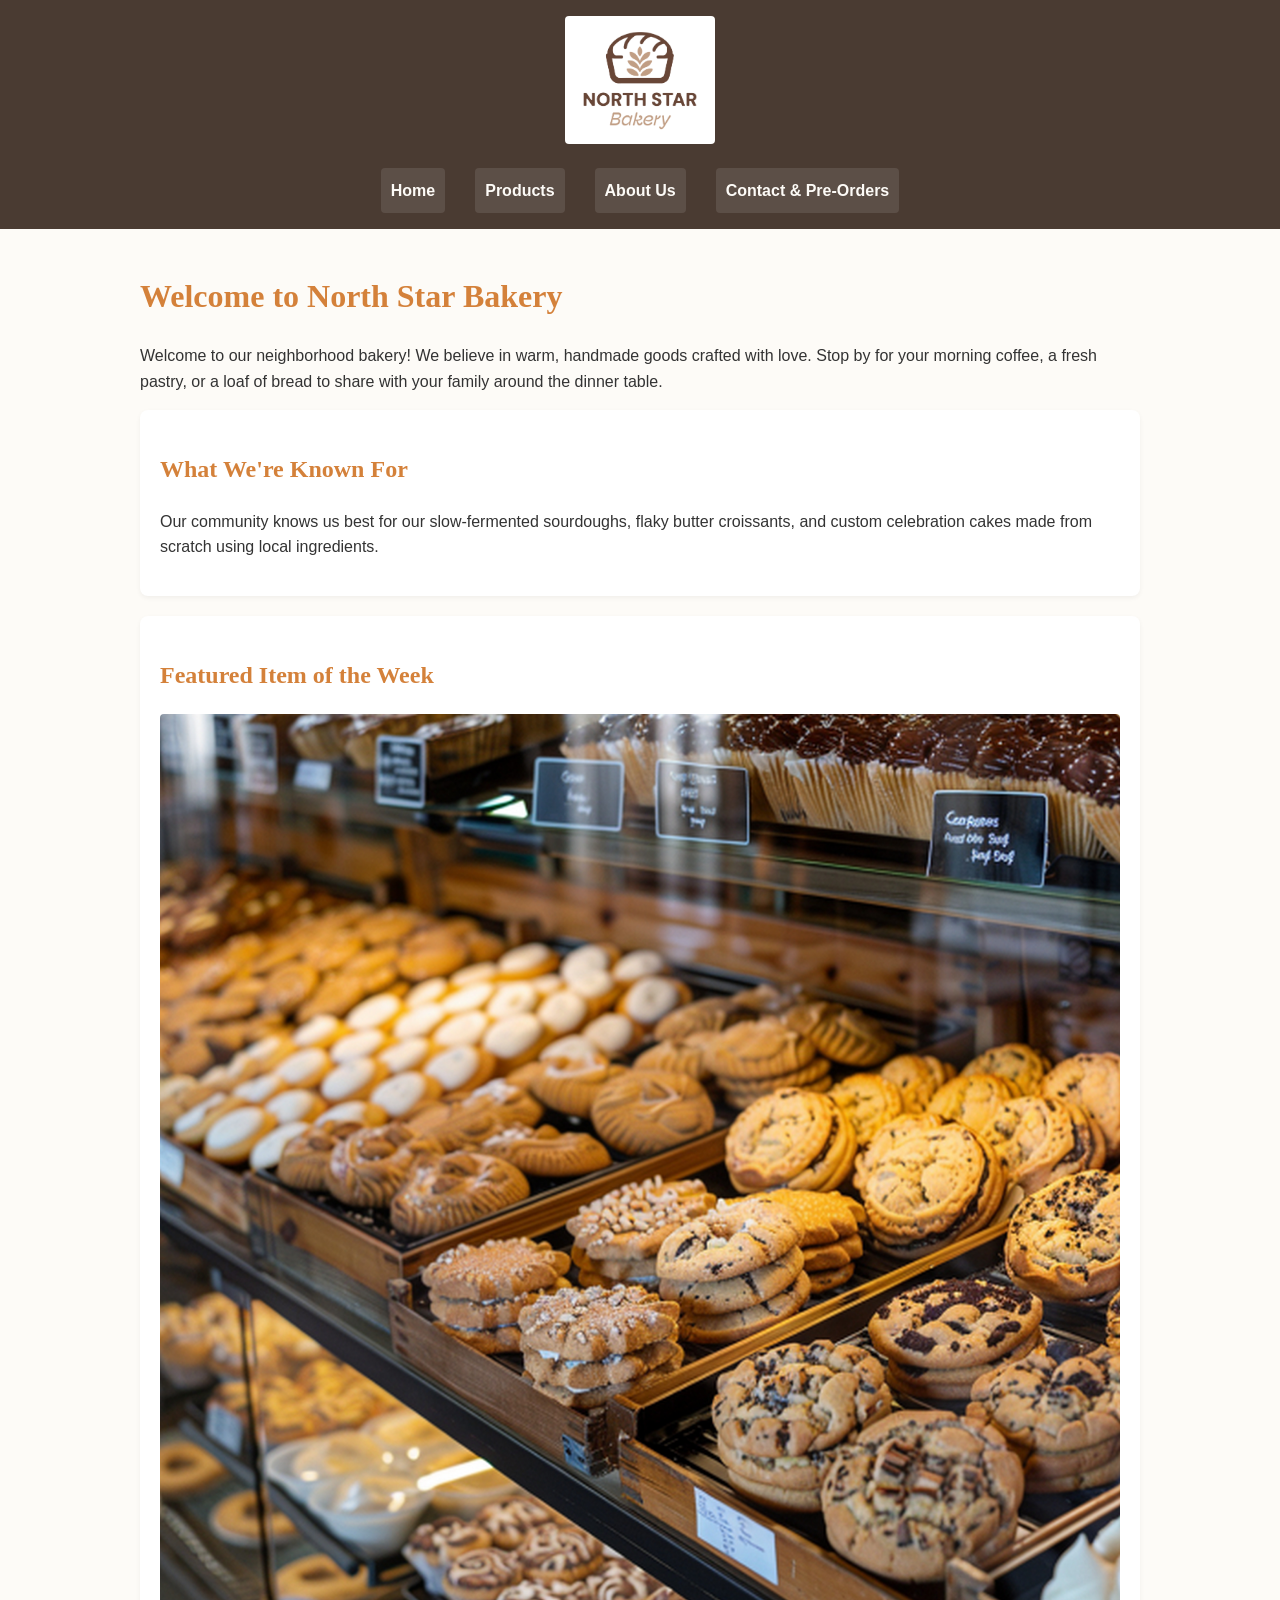
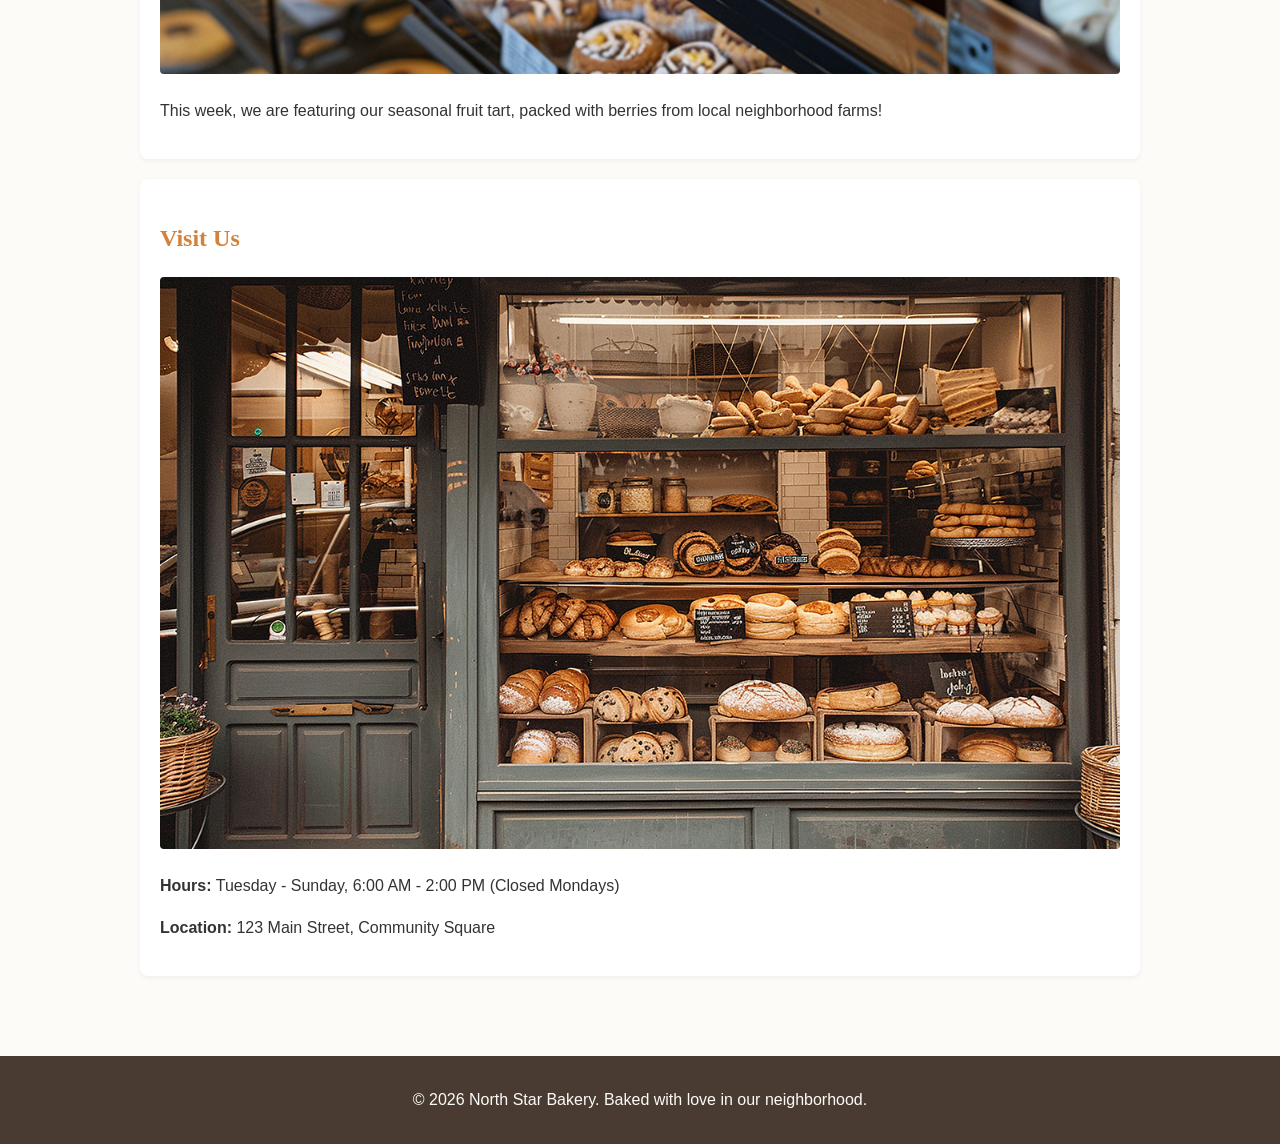
<file: index.html>
<!DOCTYPE html>
<html lang="en">
<head>
    <meta charset="UTF-8">
    <meta name="viewport" content="width=device-width, initial-scale=1.0">
    <title>Home - North Star Bakery</title>
    <link rel="stylesheet" href="style.css">
    <script src="script.js"></script>
</head>
<body>
<header>
    <img src="bakery-logo_c.png" alt="North Star Bakery Logo">
    <nav>
        <ul>
            <li><a href="index.html">Home</a></li>
            <li><a href="products.html">Products</a></li>
            <li><a href="about.html">About Us</a></li>
            <li><a href="contact.html">Contact & Pre-Orders</a></li>
        </ul>
    </nav>
</header>

<main>
    <h1>Welcome to North Star Bakery</h1>
    <p>Welcome to our neighborhood bakery! We believe in warm, handmade goods crafted with love. Stop by for your morning coffee, a fresh pastry, or a loaf of bread to share with your family around the dinner table.</p>

    <section>
        <h2>What We're Known For</h2>
        <p>Our community knows us best for our slow-fermented sourdoughs, flaky butter croissants, and custom celebration cakes made from scratch using local ingredients.</p>
    </section>

    <section>
        <h2>Featured Item of the Week</h2>
        <picture>
            <source media="(min-width: 800px)" src="bakery-feature-large_c.png">
            <img src="bakery-feature-small_c.png" alt="A freshly baked seasonal fruit tart cooling on a wire rack">
        </picture>
        <p>This week, we are featuring our seasonal fruit tart, packed with berries from local neighborhood farms!</p>
    </section>

    <section>
        <h2>Visit Us</h2>
        <img src="bakery-storefront_c.png" alt="The brick storefront of North Star Bakery with a glowing open sign">
        <p><strong>Hours:</strong> Tuesday - Sunday, 6:00 AM - 2:00 PM (Closed Mondays)</p>
        <p><strong>Location:</strong> 123 Main Street, Community Square</p>
    </section>
</main>

<footer>
    <p>&copy; 2026 North Star Bakery. Baked with love in our neighborhood.</p>
</footer>
</body>
</html>
</file>
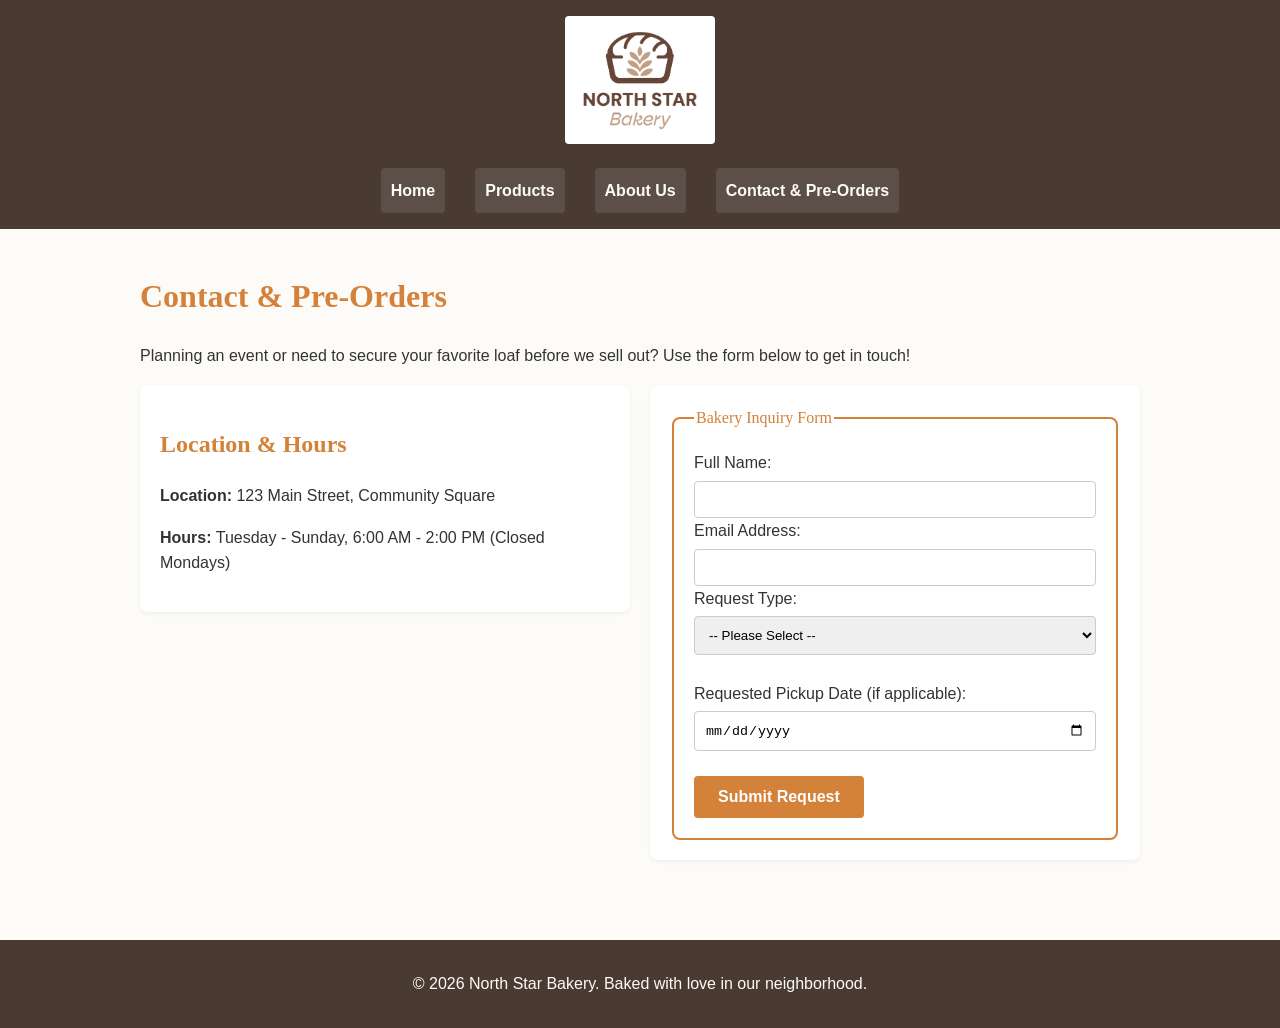
<file: contact.html>
<!DOCTYPE html>
<html lang="en">
<head>
    <meta charset="UTF-8">
    <meta name="viewport" content="width=device-width, initial-scale=1.0">
    <title>Contact & Pre-Orders - North Star Bakery</title>
    <link rel="stylesheet" href="style.css">
</head>
<body>
<header>
    <img src="bakery-logo_c.png" alt="North Star Bakery Logo">
    <nav>
        <ul>
            <li><a href="index.html">Home</a></li>
            <li><a href="products.html">Products</a></li>
            <li><a href="about.html">About Us</a></li>
            <li><a href="contact.html">Contact & Pre-Orders</a></li>
        </ul>
    </nav>
</header>

<main>
    <h1>Contact & Pre-Orders</h1>
    <p>Planning an event or need to secure your favorite loaf before we sell out? Use the form below to get in touch!</p>

    <div class="flex-container">
        <section class="flex-item">
            <h2>Location & Hours</h2>
            <p><strong>Location:</strong> 123 Main Street, Community Square</p>
            <p><strong>Hours:</strong> Tuesday - Sunday, 6:00 AM - 2:00 PM (Closed Mondays)</p>
        </section>

        <section class="flex-item">
            <form id="bakeryForm" action="#" method="POST">
                <fieldset>
                    <legend>Bakery Inquiry Form</legend>

                    <label for="fullName">Full Name:</label><br>
                    <input type="text" id="fullName" name="fullName"><br>
                    <div id="nameError" class="error-msg"></div>

                    <label for="emailAddr">Email Address:</label><br>
                    <input type="email" id="emailAddr" name="emailAddr"><br>
                    <div id="emailError" class="error-msg"></div>

                    <label for="requestType">Request Type:</label><br>
                    <select id="requestType" name="requestType">
                        <option value="">-- Please Select --</option>
                        <option value="preorder">Pre-Order</option>
                        <option value="general">General Question</option>
                    </select><br><br>

                    <label for="pickupDate">Requested Pickup Date (if applicable):</label><br>
                    <input type="date" id="pickupDate" name="pickupDate"><br><br>

                    <button type="submit">Submit Request</button>
                </fieldset>
            </form>
        </section>
    </div>
</main>

<footer>
    <p>&copy; 2026 North Star Bakery. Baked with love in our neighborhood.</p>
</footer>
<script src="script.js"></script>
</body>
</html>
</file>
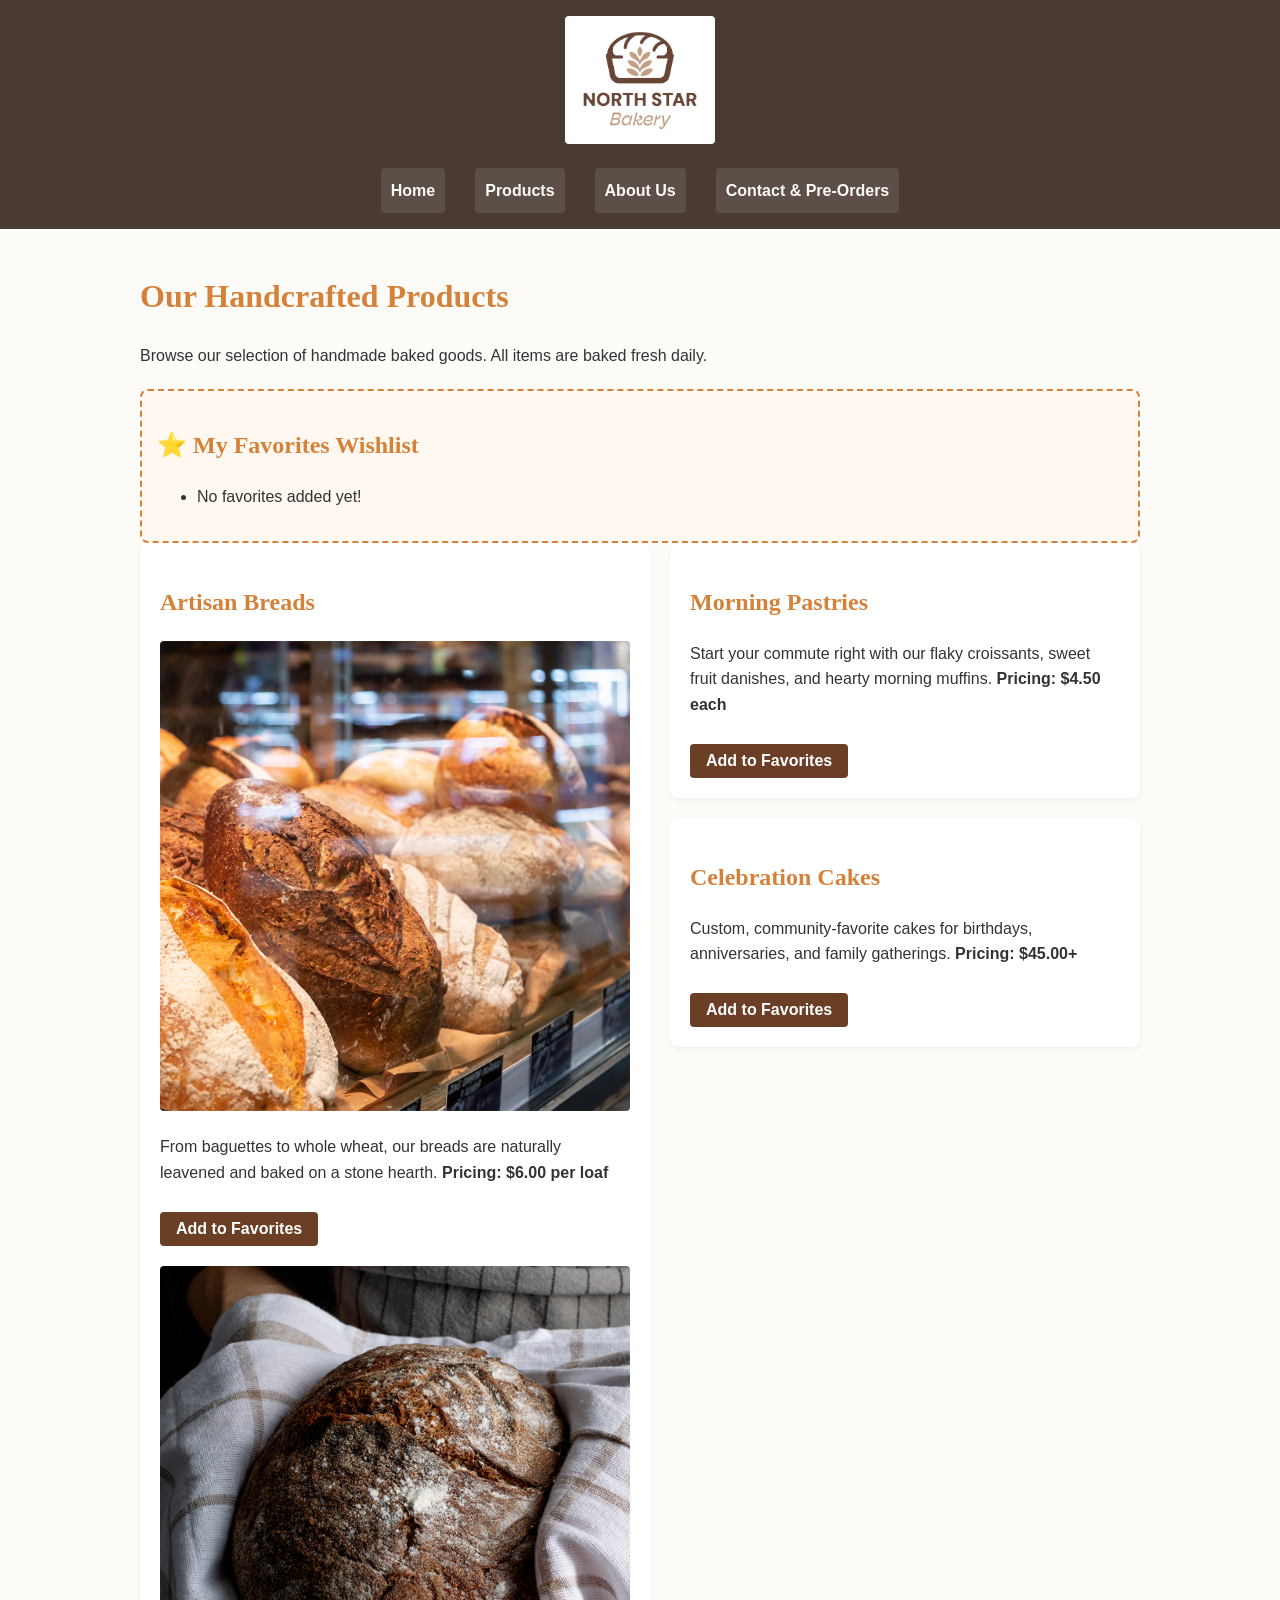
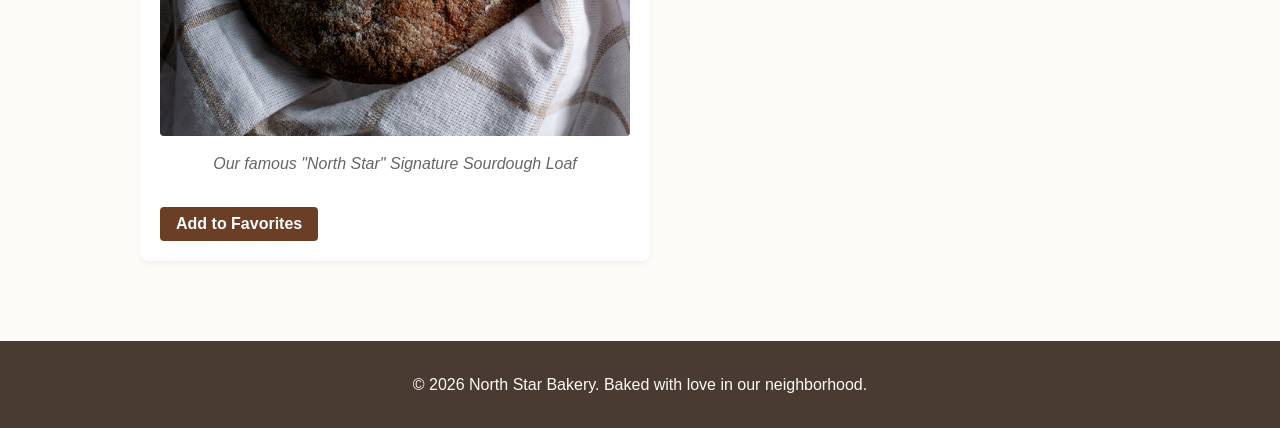
<file: products.html>
<!DOCTYPE html>
<html lang="en">
<head>
    <meta charset="UTF-8">
    <meta name="viewport" content="width=device-width, initial-scale=1.0">
    <title>Our Products - North Star Bakery</title>
    <link rel="stylesheet" href="style.css">
</head>
<body>
<header>
    <img src="bakery-logo_c.png" alt="North Star Bakery Logo">
    <nav>
        <ul>
            <li><a href="index.html">Home</a></li>
            <li><a href="products.html">Products</a></li>
            <li><a href="about.html">About Us</a></li>
            <li><a href="contact.html">Contact & Pre-Orders</a></li>
        </ul>
    </nav>
</header>

<main>
    <h1>Our Handcrafted Products</h1>
    <p>Browse our selection of handmade baked goods. All items are baked fresh daily.</p>

    <!-- New JavaScript Feature Section -->
    <div class="fav-section">
        <h2>⭐ My Favorites Wishlist</h2>
        <ul id="favorites-list">
            <!-- JS will populate this list -->
        </ul>
    </div>

    <div class="flex-container">
        <section class="flex-item">
            <h2>Artisan Breads</h2>
            <img src="bakery-bread_c.png" alt="Assortment of fresh baked bread loaves in woven baskets">
            <p>From baguettes to whole wheat, our breads are naturally leavened and baked on a stone hearth. <strong>Pricing: $6.00 per loaf</strong></p>
            <button class="fav-btn" onclick="addToFavorites('bread1')">Add to Favorites</button>

            <figure>
                <img src="bakery-signature-loaf_c.png" alt="Round sourdough loaf with a star pattern scored into the top crust">
                <figcaption>Our famous "North Star" Signature Sourdough Loaf</figcaption>
            </figure>
            <button class="fav-btn" onclick="addToFavorites('bread2')">Add to Favorites</button>
        </section>

        <div class="flex-item">
            <section>
                <h2>Morning Pastries</h2>
                <p>Start your commute right with our flaky croissants, sweet fruit danishes, and hearty morning muffins. <strong>Pricing: $4.50 each</strong></p>
                <button class="fav-btn" onclick="addToFavorites('pastry1')">Add to Favorites</button>
            </section>

            <section>
                <h2>Celebration Cakes</h2>
                <p>Custom, community-favorite cakes for birthdays, anniversaries, and family gatherings. <strong>Pricing: $45.00+</strong></p>
                <button class="fav-btn" onclick="addToFavorites('cake1')">Add to Favorites</button>
            </section>
        </div>
    </div>
</main>

<footer>
    <p>&copy; 2026 North Star Bakery. Baked with love in our neighborhood.</p>
</footer>
<script src="script.js"></script>
</body>
</html>
</file>
<file: style.css>
/* Mobile-First Base Styles */
body {
    background-color: #fdfbf7; /* Cream/Off-white for warm bakery feel */
    color: #333333; /* Dark gray for high contrast readability */
    font-family: 'Arial', sans-serif;
    margin: 0;
    padding: 0;
    line-height: 1.6;
}

h1, h2, h3, legend {
    font-family: 'Georgia', serif;
    color: #d4813a; /* Warm baked orange */
}

/* Header & Navigation */
header {
    background-color: #4a3b32; /* Dark brown */
    padding: 1rem;
    text-align: center;
}

header img {
    max-width: 150px;
    height: auto;
}

nav ul {
    list-style-type: none;
    padding: 0;
    margin: 1rem 0 0 0;
    display: flex;
    flex-direction: column; /* Mobile: Stack links vertically */
    gap: 10px;
}

nav ul li a {
    color: #fdfbf7;
    text-decoration: none;
    font-weight: bold;
    display: block;
    padding: 10px;
    background-color: rgba(255, 255, 255, 0.1);
    border-radius: 4px;
}

nav ul li a:hover {
    background-color: #d4813a;
}

/* Main Content Layout */
main {
    padding: 20px;
    max-width: 1000px;
    margin: 0 auto;
}

section {
    background-color: #ffffff;
    padding: 20px;
    margin-bottom: 20px;
    border-radius: 8px;
    box-shadow: 0 2px 5px rgba(0,0,0,0.05);
}

img, video, picture {
    max-width: 100%;
    height: auto;
    border-radius: 4px;
}

figure {
    margin: 20px 0;
    text-align: center;
}

figcaption {
    font-style: italic;
    color: #666666;
    margin-top: 8px;
}

/* Form Styles */
fieldset {
    border: 2px solid #d4813a;
    border-radius: 8px;
    padding: 20px;
}

input[type="text"],
input[type="email"],
input[type="date"],
select,
textarea {
    width: 100%;
    padding: 10px;
    margin-top: 5px;
    border: 1px solid #ccc;
    border-radius: 4px;
    box-sizing: border-box;
}

button {
    background-color: #d4813a;
    color: white;
    border: none;
    padding: 12px 24px;
    font-size: 16px;
    border-radius: 4px;
    cursor: pointer;
    font-family: 'Arial', sans-serif;
    font-weight: bold;
    width: 100%;
}

button:hover {
    background-color: #4a3b32;
}

/* Footer */
footer {
    background-color: #4a3b32;
    color: #fdfbf7;
    text-align: center;
    padding: 15px;
    margin-top: 40px;
}

/* Flexbox Layouts for Content */
.flex-container {
    display: flex;
    flex-direction: column;
    gap: 20px;
}

/* --- Media Query for Larger Screens (Tablets & Desktop) --- */
@media (min-width: 768px) {
    /* Change nav to horizontal row */
    nav ul {
        flex-direction: row;
        justify-content: center;
    }

    nav ul li {
        margin: 0 10px;
    }

    /* Change specific sections to side-by-side flex layout */
    .flex-container {
        flex-direction: row;
        align-items: flex-start;
    }

    .flex-item {
        flex: 1;
    }

    button {
        width: auto;
    }
}

/* JavaScript UI Styles */
.error-msg {
    color: #cc0000;
    font-size: 0.9em;
    font-weight: bold;
    display: none; /* Hidden by default, shown by JS */
    margin-bottom: 10px;
}

.fav-btn {
    background-color: #6B3E26;
    margin-top: 10px;
    padding: 8px 16px;
}

.fav-section {
    background-color: #FFF8F0;
    border: 2px dashed #d4813a;
    padding: 15px;
    border-radius: 8px;
    margin-top: 20px;
}
</file>
